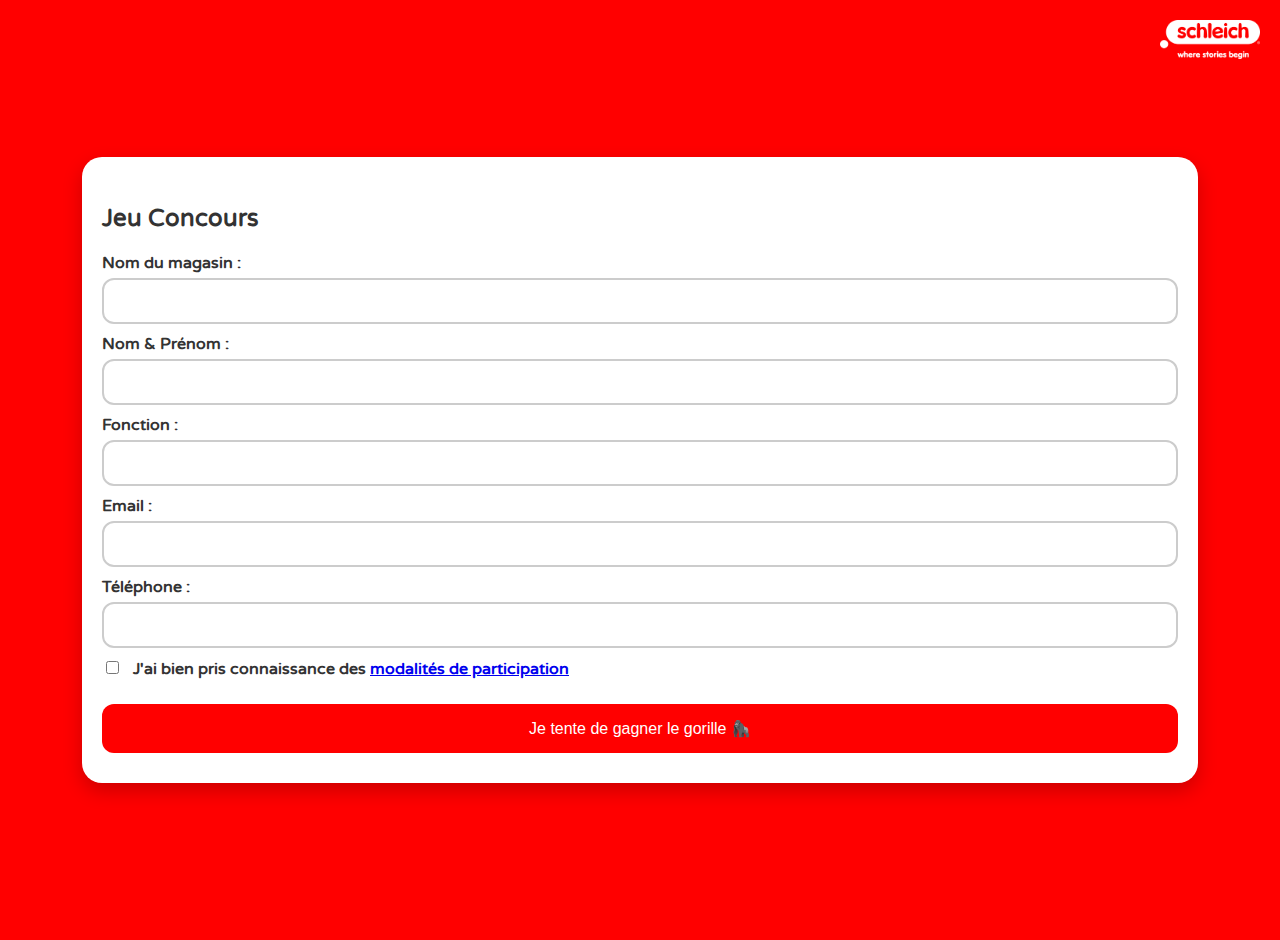
<file: index.html>
<!DOCTYPE html>
<html lang="fr">
<head>
  <meta charset="UTF-8">
  <meta name="viewport" content="width=device-width, initial-scale=1.0">
  <title>Jeu Concours - Gagnez un gorille !</title>
  <link rel="stylesheet" href="static/style.css">
</head>
<body>
  <img src="/static/schleich_logo.png" alt="Logo Schleich" class="logo">
  <div class="container">
    <h1 class="fade-in">Jeu Concours</h1>
    <form action="/submit" method="post">
      <label>Nom du magasin :</label>
      <input type="text" name="ville" required>

      <label>Nom & Prénom :</label>
      <input type="text" name="nom" required>
	  
      <label>Fonction :</label>
      <input type="text" name="fonction" required>
	  
      <label>Email :</label>
      <input type="email" name="email" required>

      <label>Téléphone :</label>
      <input type="tel" name="telephone" required>

      <label>
        <input type="checkbox" name="cgu" required>
        J'ai bien pris connaissance des <a href="/modalites" target="_blank">modalités de participation</a>
      </label>

      <button type="submit">Je tente de gagner le gorille 🦍</button>
    </form>
  </div>
</body>
</html>
</file>
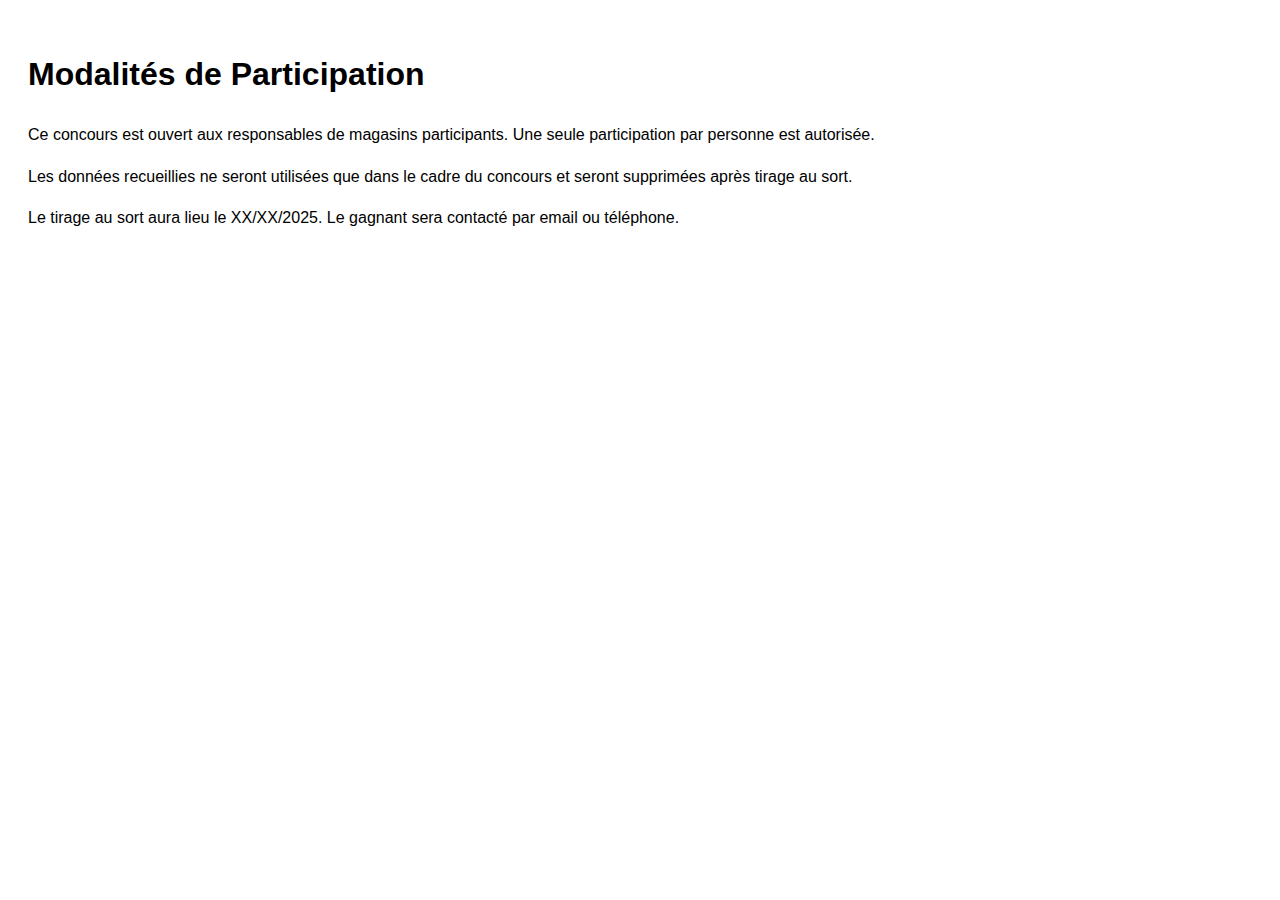
<file: modalites.html>
<!DOCTYPE html>
<html lang="fr">
<head>
  <meta charset="UTF-8">
  <meta name="viewport" content="width=device-width, initial-scale=1.0">
  <title>Modalités de Participation</title>
  <style>
    body {
      font-family: Arial, sans-serif;
      padding: 20px;
      line-height: 1.6;
    }
  </style>
</head>
<body>
  <h1>Modalités de Participation</h1>
  <p>Ce concours est ouvert aux responsables de magasins participants. Une seule participation par personne est autorisée.</p>
  <p>Les données recueillies ne seront utilisées que dans le cadre du concours et seront supprimées après tirage au sort.</p>
  <p>Le tirage au sort aura lieu le XX/XX/2025. Le gagnant sera contacté par email ou téléphone.</p>
</body>
</html>
</file>
<file: static/style.css>
@import url('https://fonts.googleapis.com/css2?family=Varela+Round&display=swap');

body {
  font-family: 'VAG Rounded Next', 'Varela Round', sans-serif;
  background-color: #FF0000;
  color: #fff;
  margin: 0;
  padding: 20px;
  display: flex;
  justify-content: center;
  align-items: center;
  min-height: 100vh;
}

.container {
  background-color: white;
  color: #333;
  padding: 30px 20px;
  border-radius: 20px;
  max-width: 100%;
  width: 90%;
  box-shadow: 0 8px 20px rgba(0, 0, 0, 0.2);
  box-sizing: border-box;
}

h1 {
  font-size: 1.5em;
  margin-bottom: 20px;
}

form label {
  display: block;
  text-align: left;
  margin: 10px 0 5px;
  font-weight: bold;
}

input[type="text"],
input[type="email"],
input[type="tel"] {
  width: 100%;
  padding: 12px;
  border: 2px solid #ccc;
  border-radius: 12px;
  font-size: 1em;
  box-sizing: border-box;
}

input[type="checkbox"] {
  margin-right: 10px;
}

button {
  background-color: #FF0000;
  color: white;
  padding: 15px;
  border: none;
  border-radius: 12px;
  font-size: 1em;
  cursor: pointer;
  width: 100%;
  margin-top: 20px;
}

.logo {
  position: absolute;
  top: 20px;
  right: 20px;
  width: 100px;
}
</file>
